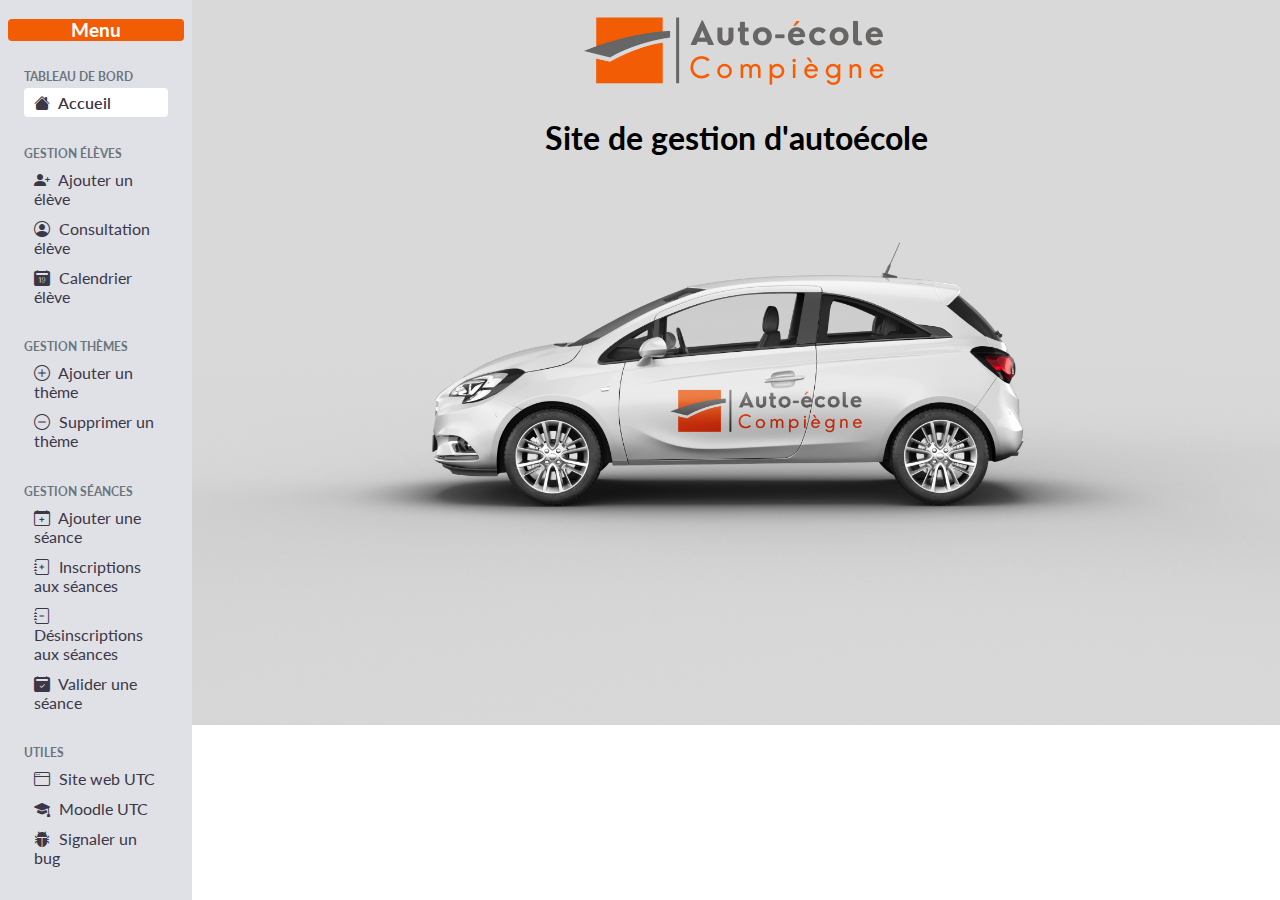
<file: index.html>
<!DOCTYPE html>
<html>

<head>
  <meta charset="utf-8">
  <link rel="shortcut icon" type="image/png" href="favicon.png"/>
  <title>Autoécole-Compiègne</title>
</head>
<frameset cols="15%,85%" noresize frameborder="no">
  <frame src="menu.html" name="table" noresize="nor" />
  <frame src="acceuil.html" name="contenu" />
</frameset>

</html>
</file>
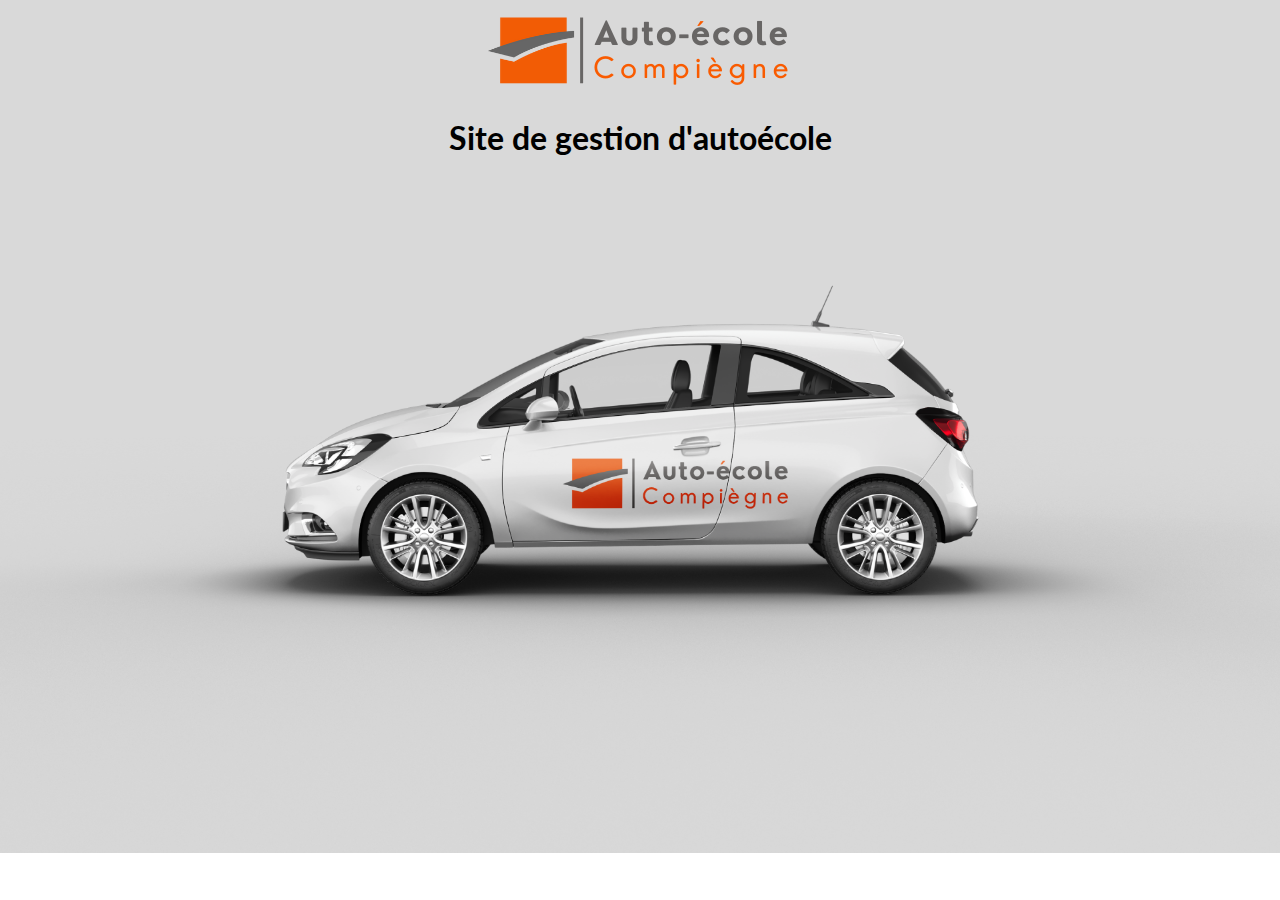
<file: acceuil.html>
<!DOCTYPE html>
<html lang="en" dir="ltr">
<head>
  <link href="style.css" rel="stylesheet">
  <meta charset="utf-8">
</head>
<body class="contenu">
  <img src="logo.png">
  <h1> Site de gestion d'autoécole</h1>
</body>

</html>
</file>
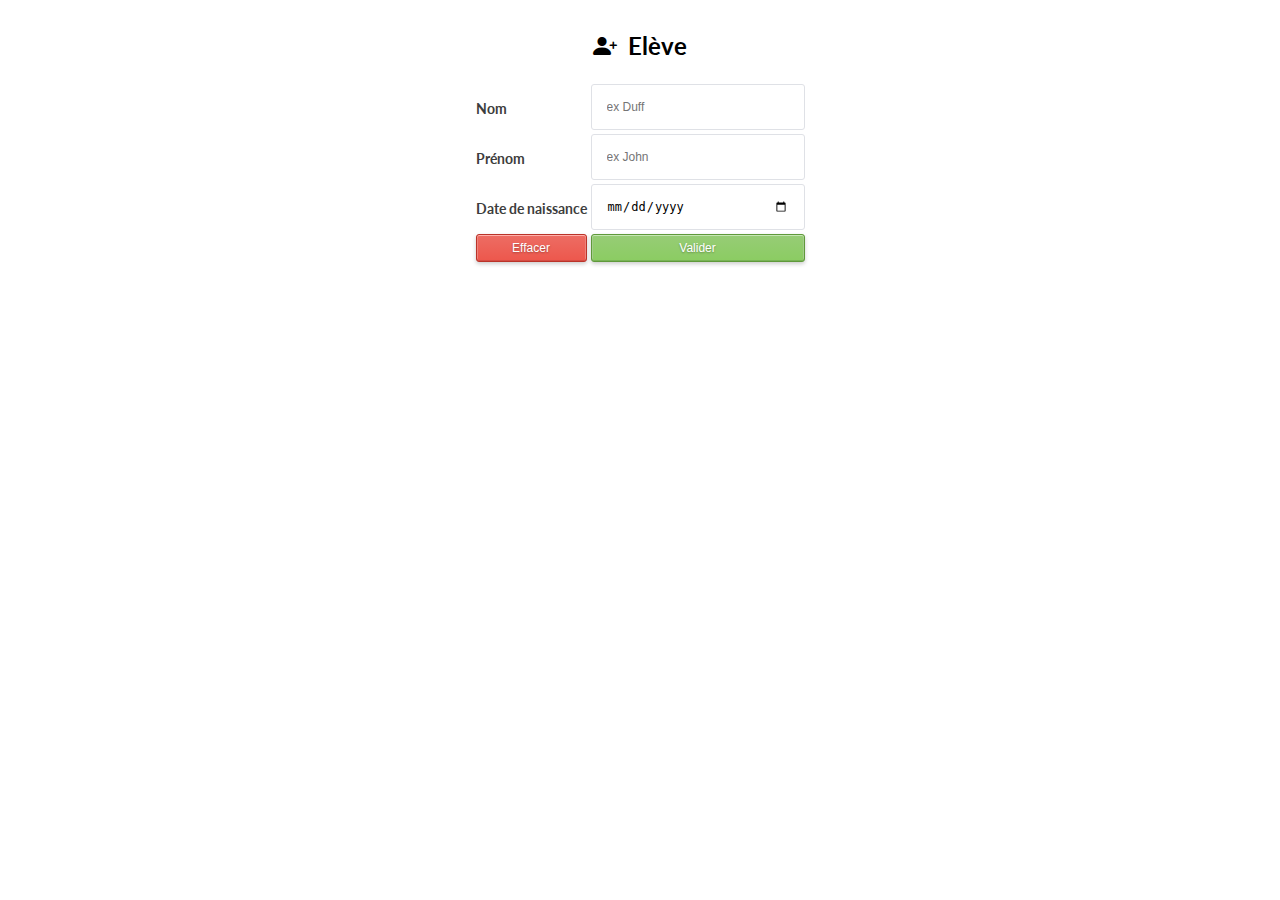
<file: ajout_eleve.html>
<!DOCTYPE html>
<html lang="en" dir="ltr">

<head>
  <link href="style.css" rel="stylesheet">
  <meta charset="utf-8">
  <title>Ajout eleve</title>
</head>

<body >
  <form method='POST' action='valider_eleve.php'>
    <table>
      <thead>
        <tr>
          <th colspan="2">
            <h2><i class="bi bi-person-plus-fill"></i> Elève </h2>
          </th>
        </tr>
      </thead>
      <tbody>
        <tr>
          <td><label for='nom'>Nom</label></td>
          <td><input type='text' class='champ' id='nom' name='nom' placeholder="ex Duff" required></td>
        </tr>
        <tr>
          <td><label for='prenom'>Prénom</label></td>
          <td><input type='text' class='champ' id='prenom' name='prenom' placeholder="ex John" required></td>
        </tr>
        <tr>
          <td><label for='date'>Date de naissance</label></td>
          <td><input type='date' class='champ' id='date' name='dateNaiss' max='2005-01-01' required></td>
        </tr>
        <tr>
          <td><input type='reset' class='button effacer' value='Effacer'></td>
          <td><input type='submit' class='button valider' value='Valider'></td>
        </tr>
      </tbody>
    </table>
  </form>
</body>
</file>
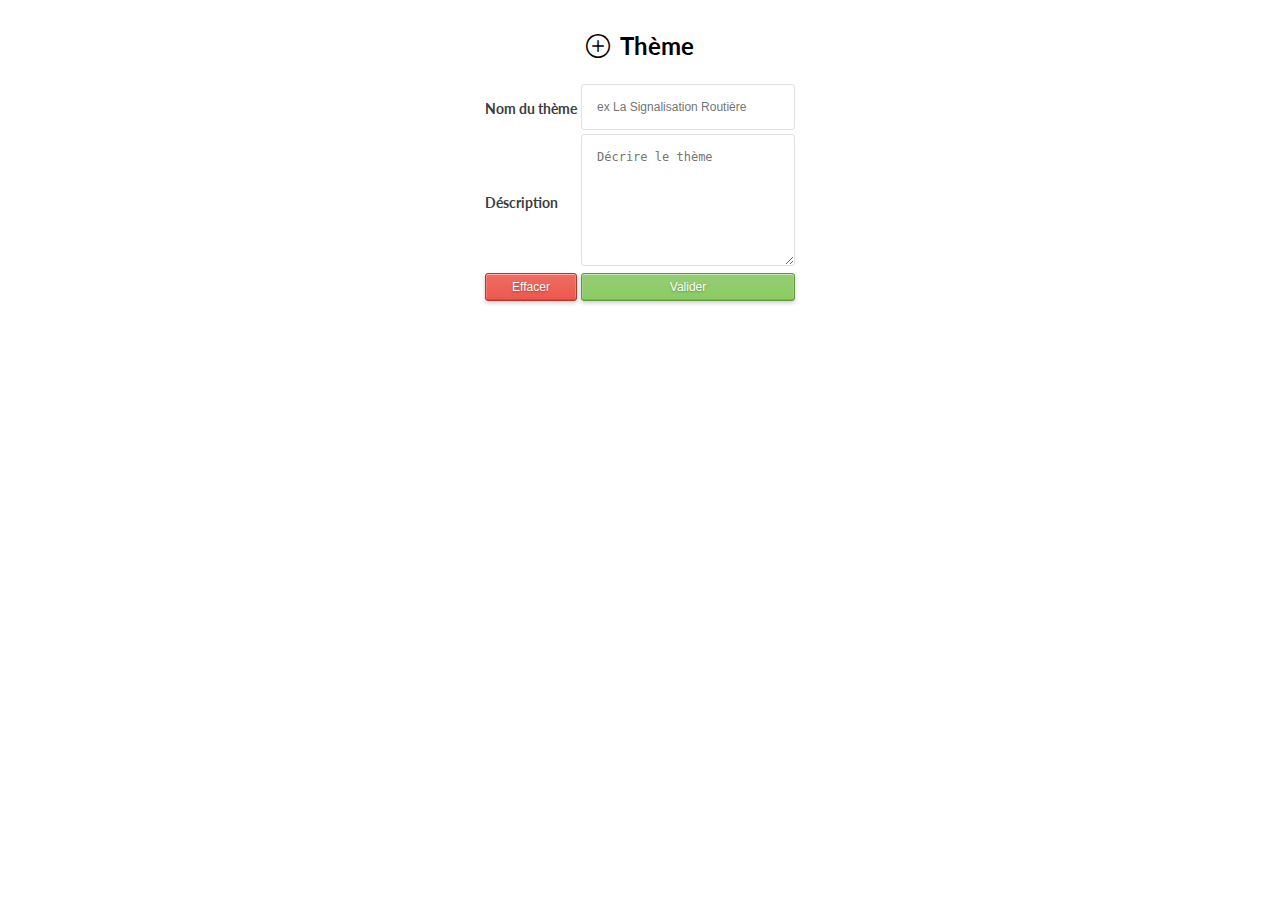
<file: ajout_theme.html>
<!DOCTYPE html>
<html lang="en" dir="ltr">

<head>
  <link href="style.css" rel="stylesheet">
  <meta charset="utf-8">
  <title>Ajout thème</title>
</head>
<body>
  <form method='POST' action='ajouter_theme.php'>
    <table>
      <thead>
        <tr>
          <th colspan="2">
            <h2><i class="bi bi-plus-circle"></i> Thème </h2>
          </th>
        </tr>
      </thead>
      <tbody>
        <tr>
          <td><label for='nom'>Nom du thème</label></td>
          <td><input type='text' class='champ' name='nom' id='nom' placeholder="ex La Signalisation Routière" ></td>
        </tr>
        <tr>
          <td><label for='descriptif'> Déscription </label></td>
          <td><textarea class='champ' name="descriptif" id='descriptif' placeholder="Décrire le thème" ></textarea></td>
        </tr>
        <tr>
          <td><input type='reset' class='button effacer' value='Effacer'></td>
          <td><input type='submit' class='button valider' value='Valider'></td>
        </tr>
      </tbody>
    </table>
  </form>

</body>

</html>
</file>
<file: style.css>
/* Importer la police Lato */
@import url(https://fonts.googleapis.com/css?family=Lato);

/* Importer le css pour les petits icones de bootstrap */
@import url("https://cdn.jsdelivr.net/npm/bootstrap-icons@1.7.0/font/bootstrap-icons.css");



:root {
  --orange: #f25c05;
  --rouge: #F2293A;
  --rouge_erreur:#BF1B28;
  --vert: #36BF71;
  --grisclair: #dfe1e6;
  --gris:#6c757d;
  --titre:#3c3746;
}


body {
  font-family: Lato, sans-serif;
  text-align: center;
}

h3 {
  color:white;
  background-color:var(--orange) ;
  border-radius:.25rem;
  margin-bottom: 0px;
}


h1, h2 {
  margin-top: 20px;
  margin-bottom: 20px;

}

/* Partie menu */
.menu {
   background:var(--grisclair);
}

i {
  padding-right: 5px;
}
.sidebar {
 overflow:auto;
 transition:.5s;
 padding:0 1rem;
 text-align: left;
}

.sidebar-group {
 margin-bottom:1rem
}
.sidebar-title {
 display:none
}
.sidebar-header {
 color:var(--gris);
 font-weight:700;
 font-size:.765625rem;
 margin-bottom:.25rem
}
.sidebar-link {
 color:var(--titre);
 display:block;
 margin-top:1px;
 margin-bottom:1px;
 padding:5px 10px;
 border-radius:.25rem;
 text-decoration: none;
}
.sidebar-link:hover {
 color:#000;
 background-color:#fff;
 text-decoration:none
}
.sidebar-link.active {
 background-color:#fff;
 font-weight:600
}
.sidebar-footer {
 margin-top:auto;
 margin-bottom:0;
 text-align:center
}
.svg-inline--fa {
  display: inline-block;
  font-size: inherit;
  height: 1em;
  overflow: visible;
  vertical-align: -0.125em;
}


/* Partie contenu */

.contenu {
  background-image: url("utccar.png");
  background-size: cover;
  background-repeat: no-repeat;

}


table {
  display: inline-block;
}

.consult td {
    text-align: center;
    font-weight: bold;
    width: 150px;
    background-color: #FCE8DD;

}
.consult th {
  background-color: var(--orange);
  color: white;
}


input,textarea{
  width:182px;

}

textarea.champ{
  padding: 15px 15px 75px 15px;
}

select{
    width:100%;
  }

.champ:hover,.champ:focus{
  border: 1px solid var(--orange);
}

.champ{
  outline: none;
  height: 40px;
  border-radius: 3px;
  background: #fff;
  font-size: 12px;
  border: 1px solid #dfe1e6;
  padding: 2px 15px 2px 15px;


}

td {
  text-align: left;
  font-weight: bold;

}

a{
  text-decoration: none;
}

.bi-exclamation-triangle{
  color: var(--rouge_erreur);
}


.button {
  width: 100%;
  background-color: #f2f2f2;
  background-image: linear-gradient(to bottom, #f2f2f2, #f2f2f2);
  border: 1px solid #bfbfbf;
  box-shadow: inset 0 1px 0 white, inset 0 -1px 0 #d9d9d9, inset 0 0 0 1px #f2f2f2, 0 2px 4px rgba(0, 0, 0, 0.2);
  color: #8c8c8c;
  text-shadow: 0 1px 0 rgba(255, 255, 255, 0.5);
  border-radius: 3px;
  cursor: pointer;
  display: inline-block;
  font-family: Verdana, sans-serif;
  font-size: 12px;
  font-weight: 400;
  line-height: 8px;
  padding: 9px 16px 9px;
  transition: all 20ms ease-out;
  vertical-align: top;
}
.button:hover{
  background: #f2f2f2;
  border-color: #8c8c8c;
  box-shadow: inset 0 1px 0 white, inset 0 -1px 0 #d9d9d9, inset 0 0 0 1px #f2f2f2;
}
.button:active {
  background: #f2f2f2;
  box-shadow: inset 0 2px 3px rgba(0, 0, 0, 0.2);
}



.valider {
  background-color: #97cc76;
  background-image: linear-gradient(to bottom, #97cc76, #8bcc62);
  border: 1px solid #5f993a;
  box-shadow: inset 0 1px 0 #c6e6b3, inset 0 -1px 0 #79b356, inset 0 0 0 1px #a4cc8b, 0 2px 4px rgba(0, 0, 0, 0.2);
  color: white;
  text-shadow: 0 1px 2px rgba(0, 0, 0, 0.3);
}
.valider:hover, .valider:focus {
  background: #8bcc62;
  border-color: #326612;
  box-shadow: inset 0 1px 0 #c6e6b3, inset 0 -1px 0 #79b356, inset 0 0 0 1px #a4cc8b;
}
.valider:active {
  background: #8bcc62;
  box-shadow: inset 0 2px 3px rgba(0, 0, 0, 0.2);
}
.valider .fa {
  color: #5f993a;
  text-shadow: 0 1px 0 rgba(255, 255, 255, 0.3);
}

.effacer {
  background-color: #ed6d64;
  background-image: linear-gradient(to bottom, #ed6d64, #ed574c);
  border: 1px solid #ba3329;
  box-shadow: inset 0 1px 0 #ffb0aa, inset 0 -1px 0 #d44d44, inset 0 0 0 1px #ed837b, 0 2px 4px rgba(0, 0, 0, 0.2);
  color: white;
  text-shadow: 0 1px 2px rgba(0, 0, 0, 0.3);
}
.effacer:hover, .effacer:focus {
  background: #ed574c;
  border-color: #870c03;
  box-shadow: inset 0 1px 0 #ffb0aa, inset 0 -1px 0 #d44d44, inset 0 0 0 1px #ed837b;
}
.effacer:active {
  background: #ed574c;
  box-shadow: inset 0 2px 3px rgba(0, 0, 0, 0.2);
}


label {
   color:#3D3D3D;
   font-weight:700;
   font-size:.9rem;
   margin-bottom:.25rem

}
</file>
